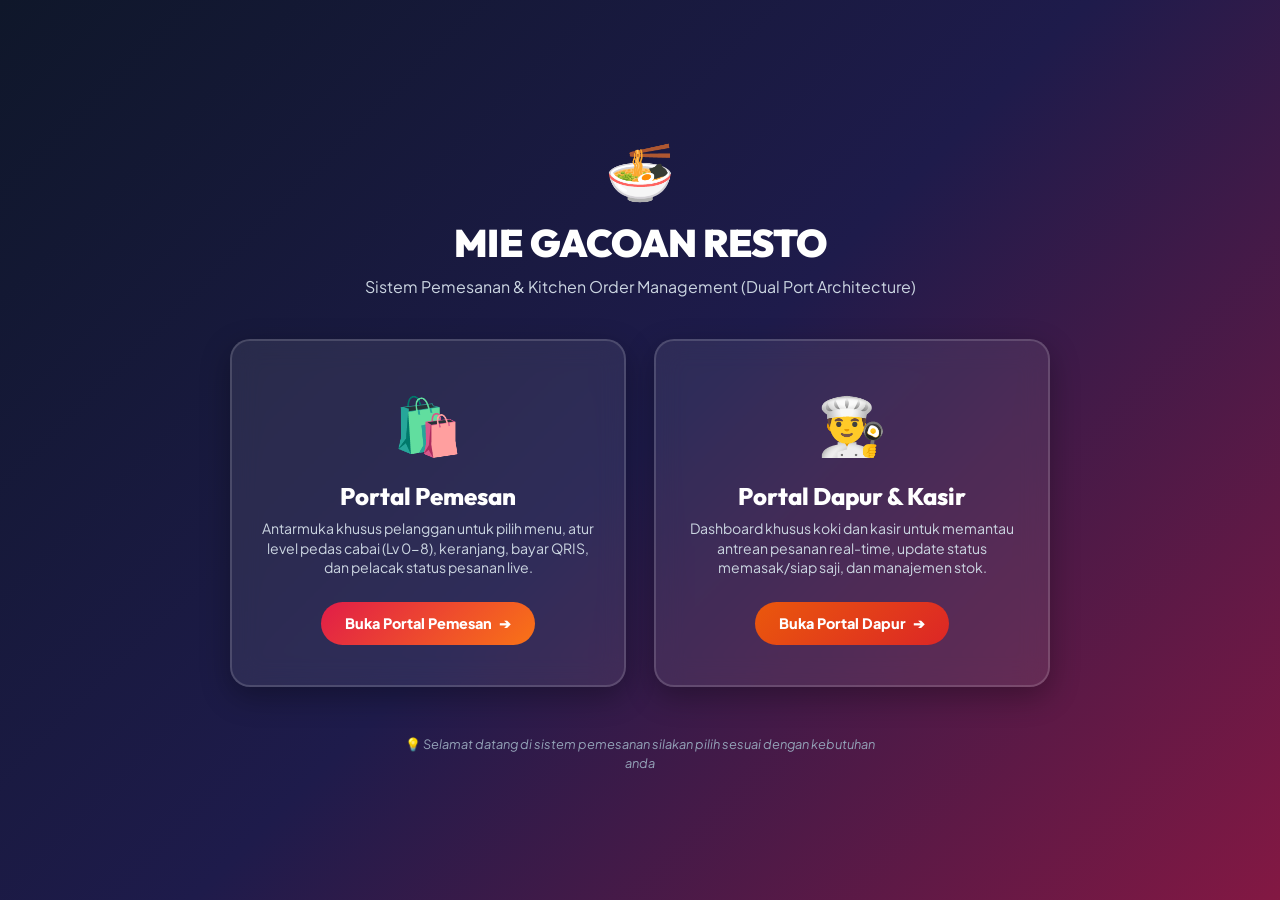
<file: index.html>
<!DOCTYPE html>
<html lang="id">

<head>
  <meta charset="UTF-8">
  <meta name="viewport" content="width=device-width, initial-scale=1.0">
  <title>Mie Gacoan - Portal Pemesanan & Dapur</title>
  <meta name="description"
    content="Pilih portal: Port 3000 untuk Pemesan Pelanggan atau Port 4000 untuk Penjual / Kitchen Display System.">
  <link rel="stylesheet" href="style.css">
  <link rel="icon"
    href="data:image/svg+xml,<svg xmlns=%22http://www.w3.org/2000/svg%22 viewBox=%220%22%3E%3Ctext y=%2226%22 font-size=%2226%22>🍜</text></svg>">
  <style>
    .portal-gateway {
      min-height: 100vh;
      display: flex;
      flex-direction: column;
      align-items: center;
      justify-content: center;
      padding: 2rem 1.25rem;
      background: linear-gradient(135deg, #0f172a 0%, #1e1b4b 50%, #831843 100%);
      color: white;
      text-align: center;
    }

    .portal-cards-grid {
      display: grid;
      grid-template-columns: repeat(auto-fit, minmax(300px, 1fr));
      gap: 1.75rem;
      max-width: 820px;
      width: 100%;
      margin-top: 2.5rem;
    }

    .portal-card-btn {
      background: rgba(255, 255, 255, 0.08);
      backdrop-filter: blur(14px);
      -webkit-backdrop-filter: blur(14px);
      border: 2px solid rgba(255, 255, 255, 0.15);
      border-radius: var(--radius-lg);
      padding: 2.5rem 1.75rem;
      text-decoration: none;
      color: white;
      display: flex;
      flex-direction: column;
      align-items: center;
      transition: all 0.3s cubic-bezier(0.34, 1.56, 0.64, 1);
      box-shadow: 0 10px 30px rgba(0, 0, 0, 0.3);
    }

    .portal-card-btn:hover {
      transform: translateY(-8px) scale(1.02);
      border-color: #fda4af;
      background: rgba(255, 255, 255, 0.14);
      box-shadow: 0 15px 35px rgba(225, 29, 72, 0.35);
    }

    .portal-icon {
      font-size: 3.5rem;
      margin-bottom: 1rem;
    }

    .portal-port-badge {
      display: inline-block;
      padding: 0.3rem 0.85rem;
      border-radius: var(--radius-full);
      font-size: 0.8rem;
      font-weight: 800;
      margin-bottom: 0.75rem;
      text-transform: uppercase;
      letter-spacing: 1px;
    }

    .badge-port-3000 {
      background: #ffe4e6;
      color: #e11d48;
    }

    .badge-port-4000 {
      background: #ffedd5;
      color: #ea580c;
    }

    .portal-title {
      font-size: 1.5rem;
      font-weight: 800;
      margin-bottom: 0.5rem;
    }

    .portal-desc {
      font-size: 0.88rem;
      color: #cbd5e1;
      line-height: 1.4;
    }

    .portal-cta {
      margin-top: 1.5rem;
      padding: 0.65rem 1.5rem;
      border-radius: var(--radius-full);
      font-weight: 800;
      font-size: 0.9rem;
      display: inline-flex;
      align-items: center;
      gap: 0.4rem;
      background: linear-gradient(135deg, var(--primary) 0%, var(--accent-orange) 100%);
      color: white;
    }
  </style>
</head>

<body>

  <div class="portal-gateway">
    <div style="max-width: 600px;">
      <div style="font-size: 3.5rem; margin-bottom: 0.5rem;">🍜</div>
      <h1 style="font-size: 2.4rem; font-weight: 900; letter-spacing: -0.5px;">MIE GACOAN RESTO</h1>
      <p style="color: #cbd5e1; font-size: 1rem; margin-top: 0.5rem;">Sistem Pemesanan & Kitchen Order Management (Dual
        Port Architecture)</p>
    </div>

    <div class="portal-cards-grid">

      <!-- Card Portal Pemesan (Port 3000) -->
      <a href="customer.html" class="portal-card-btn" id="linkCustomerPortal">
        <div class="portal-icon">🛍️</div>
        <h2 class="portal-title">Portal Pemesan</h2>
        <p class="portal-desc">Antarmuka khusus pelanggan untuk pilih menu, atur level pedas cabai (Lv 0-8), keranjang,
          bayar QRIS, dan pelacak status pesanan live.</p>
        <div class="portal-cta">
          <span>Buka Portal Pemesan</span> ➔
        </div>
      </a>

      <!-- Card Portal Penjual / Dapur (Port 4000) -->
      <a href="merchant.html" class="portal-card-btn" id="linkMerchantPortal">
        <div class="portal-icon">👨‍🍳</div>
        <h2 class="portal-title">Portal Dapur & Kasir</h2>
        <p class="portal-desc">Dashboard khusus koki dan kasir untuk memantau antrean pesanan real-time, update status
          memasak/siap saji, dan manajemen stok.</p>
        <div class="portal-cta" style="background: linear-gradient(135deg, #ea580c 0%, #dc2626 100%);">
          <span>Buka Portal Dapur</span> ➔
        </div>
      </a>

    </div>

    <div style="margin-top: 3rem; font-size: 0.8rem; color: #94a3b8; max-width: 500px;">
      <p>💡 <em>Selamat datang di sistem pemesanan silakan pilih sesuai dengan kebutuhan anda
      </p>
    </div>
  </div>

</body>

</html>
</file>
<file: style.css>
/* ==========================================================================
   MIE GACOAN ONLINE ORDERING SYSTEM - DESIGN SYSTEM & STYLESHEET
   Dual Interface: Pelanggan (Customer) & Penjual / Dapur (Merchant KDS)
   ========================================================================== */

@import url('https://fonts.googleapis.com/css2?family=Outfit:wght@400;500;600;700;800;900&family=Plus+Jakarta+Sans:wght@400;500;600;700;800&display=swap');

:root {
  /* Brand Palette */
  --primary: #e11d48;
  --primary-hover: #be123c;
  --primary-light: #ffe4e6;
  --accent-orange: #f97316;
  --accent-orange-dark: #ea580c;
  --accent-yellow: #fbbf24;
  --accent-green: #10b981;
  --accent-blue: #3b82f6;
  --accent-purple: #8b5cf6;

  /* Neutral Dark Theme & Canvas */
  --bg-main: #f8fafc;
  --bg-surface: #ffffff;
  --bg-surface-elevated: #ffffff;
  --bg-dark: #0f172a;
  --bg-dark-card: #1e293b;
  --bg-dark-border: #334155;

  /* Typography Colors */
  --text-main: #0f172a;
  --text-muted: #64748b;
  --text-light: #94a3b8;
  --text-white: #ffffff;

  /* Borders & Shadows */
  --border-light: #e2e8f0;
  --border-focus: #f43f5e;
  --radius-sm: 8px;
  --radius-md: 14px;
  --radius-lg: 20px;
  --radius-full: 9999px;
  --shadow-sm: 0 1px 3px rgba(0, 0, 0, 0.05), 0 1px 2px rgba(0, 0, 0, 0.03);
  --shadow-md: 0 4px 14px -2px rgba(225, 29, 72, 0.12), 0 2px 6px -1px rgba(0, 0, 0, 0.06);
  --shadow-lg: 0 12px 28px -4px rgba(225, 29, 72, 0.18), 0 8px 16px -4px rgba(0, 0, 0, 0.08);
  --shadow-float: 0 20px 40px -8px rgba(15, 23, 42, 0.22);

  /* Transitions */
  --transition-fast: 0.18s cubic-bezier(0.4, 0, 0.2, 1);
  --transition-normal: 0.28s cubic-bezier(0.4, 0, 0.2, 1);
}

/* ==========================================================================
   RESET & BASE STYLES
   ========================================================================== */
* {
  margin: 0;
  padding: 0;
  box-sizing: border-box;
  -webkit-tap-highlight-color: transparent;
}

body {
  font-family: 'Plus Jakarta Sans', -apple-system, BlinkMacSystemFont, 'Segoe UI', Roboto, sans-serif;
  background-color: var(--bg-main);
  color: var(--text-main);
  line-height: 1.5;
  min-height: 100vh;
  overflow-x: hidden;
}

h1, h2, h3, h4, h5, h6 {
  font-family: 'Outfit', sans-serif;
  font-weight: 700;
  line-height: 1.25;
}

button, input, select, textarea {
  font-family: inherit;
  font-size: inherit;
}

button {
  cursor: pointer;
  border: none;
  background: none;
  transition: var(--transition-fast);
}

/* ==========================================================================
   NAVBAR & GLOBAL HEADER
   ========================================================================== */
.main-header {
  position: sticky;
  top: 0;
  z-index: 100;
  background: rgba(255, 255, 255, 0.94);
  backdrop-filter: blur(14px);
  -webkit-backdrop-filter: blur(14px);
  border-bottom: 1px solid var(--border-light);
  box-shadow: var(--shadow-sm);
  padding: 0.75rem 1.25rem;
}

.header-container {
  max-width: 1280px;
  margin: 0 auto;
  display: flex;
  align-items: center;
  justify-content: space-between;
  gap: 1rem;
}

.brand-logo {
  display: flex;
  align-items: center;
  gap: 0.65rem;
  text-decoration: none;
  cursor: pointer;
}

.logo-badge {
  background: linear-gradient(135deg, var(--primary) 0%, var(--accent-orange) 100%);
  color: white;
  width: 44px;
  height: 44px;
  border-radius: var(--radius-md);
  display: flex;
  align-items: center;
  justify-content: center;
  font-size: 1.5rem;
  box-shadow: 0 4px 12px rgba(225, 29, 72, 0.35);
  transform: rotate(-3deg);
  transition: var(--transition-fast);
}

.brand-logo:hover .logo-badge {
  transform: rotate(0deg) scale(1.05);
}

.logo-text h1 {
  font-size: 1.25rem;
  font-weight: 800;
  letter-spacing: -0.5px;
  background: linear-gradient(135deg, #e11d48 0%, #ea580c 100%);
  -webkit-background-clip: text;
  -webkit-text-fill-color: transparent;
}

.logo-text p {
  font-size: 0.7rem;
  color: var(--text-muted);
  font-weight: 600;
  letter-spacing: 1px;
  text-transform: uppercase;
}

/* Mode Switcher Pill (Pelanggan vs Penjual) */
.mode-switcher {
  display: flex;
  background: #f1f5f9;
  padding: 4px;
  border-radius: var(--radius-full);
  border: 1px solid var(--border-light);
}

.mode-btn {
  display: flex;
  align-items: center;
  gap: 0.45rem;
  padding: 0.45rem 1rem;
  border-radius: var(--radius-full);
  font-size: 0.85rem;
  font-weight: 600;
  color: var(--text-muted);
}

.mode-btn.active {
  background: var(--bg-dark);
  color: var(--text-white);
  box-shadow: 0 2px 8px rgba(15, 23, 42, 0.25);
}

.mode-btn.active.merchant-active {
  background: linear-gradient(135deg, #ea580c 0%, #dc2626 100%);
}

.header-actions {
  display: flex;
  align-items: center;
  gap: 0.65rem;
}

.btn-icon {
  width: 40px;
  height: 40px;
  border-radius: var(--radius-md);
  border: 1px solid var(--border-light);
  background: var(--bg-surface);
  display: flex;
  align-items: center;
  justify-content: center;
  color: var(--text-main);
  font-size: 1.15rem;
}

.btn-icon:hover {
  background: var(--primary-light);
  color: var(--primary);
  border-color: #fecdd3;
}

.active-order-pill {
  display: inline-flex;
  align-items: center;
  gap: 0.4rem;
  padding: 0.4rem 0.85rem;
  background: #ecfdf5;
  color: #065f46;
  border: 1px solid #a7f3d0;
  border-radius: var(--radius-full);
  font-size: 0.8rem;
  font-weight: 700;
  cursor: pointer;
  animation: pulse-green 2s infinite;
}

@keyframes pulse-green {
  0%, 100% { transform: scale(1); }
  50% { transform: scale(1.03); }
}

/* ==========================================================================
   VIEW CONTAINERS
   ========================================================================== */
.view-container {
  display: none;
  max-width: 1280px;
  margin: 0 auto;
  padding: 1.5rem 1.25rem 6rem;
}

.view-container.active-view {
  display: block;
  animation: fadeIn 0.3s ease-in-out;
}

@keyframes fadeIn {
  from { opacity: 0; transform: translateY(6px); }
  to { opacity: 1; transform: translateY(0); }
}

/* ==========================================================================
   CUSTOMER VIEW STYLING
   ========================================================================== */

/* Hero / Welcome Banner */
.customer-hero {
  background: linear-gradient(135deg, #1e1b4b 0%, #0f172a 50%, #831843 100%);
  border-radius: var(--radius-lg);
  padding: 2rem 2.25rem;
  color: white;
  margin-bottom: 2rem;
  position: relative;
  overflow: hidden;
  box-shadow: var(--shadow-lg);
  display: flex;
  justify-content: space-between;
  align-items: center;
}

.hero-pattern {
  position: absolute;
  top: 0;
  right: 0;
  bottom: 0;
  width: 45%;
  opacity: 0.12;
  background-image: radial-gradient(#ffffff 2px, transparent 2px);
  background-size: 16px 16px;
  pointer-events: none;
}

.hero-content {
  position: relative;
  z-index: 1;
  max-width: 600px;
}

.hero-tag {
  display: inline-flex;
  align-items: center;
  gap: 0.4rem;
  background: rgba(244, 63, 94, 0.25);
  border: 1px solid rgba(244, 63, 94, 0.5);
  color: #fda4af;
  padding: 0.3rem 0.75rem;
  border-radius: var(--radius-full);
  font-size: 0.78rem;
  font-weight: 700;
  text-transform: uppercase;
  margin-bottom: 0.75rem;
}

.hero-title {
  font-size: 2.2rem;
  font-weight: 800;
  margin-bottom: 0.5rem;
  line-height: 1.2;
}

.hero-title span {
  color: #fb7185;
}

.hero-desc {
  font-size: 0.95rem;
  color: #cbd5e1;
  margin-bottom: 1.25rem;
}

/* Order Preference Bar (Dine In / Table Selection) */
.order-preference-card {
  background: white;
  border-radius: var(--radius-md);
  padding: 1rem 1.25rem;
  box-shadow: var(--shadow-sm);
  border: 1px solid var(--border-light);
  display: flex;
  flex-wrap: wrap;
  align-items: center;
  justify-content: space-between;
  gap: 1rem;
  margin-bottom: 1.75rem;
}

.preference-group {
  display: flex;
  align-items: center;
  gap: 0.75rem;
}

.order-type-switch {
  display: flex;
  background: #f1f5f9;
  padding: 3px;
  border-radius: var(--radius-sm);
}

.order-type-btn {
  padding: 0.45rem 1rem;
  font-size: 0.85rem;
  font-weight: 700;
  color: var(--text-muted);
  border-radius: 6px;
}

.order-type-btn.active {
  background: var(--primary);
  color: white;
}

.table-input-wrapper {
  display: flex;
  align-items: center;
  gap: 0.5rem;
}

.table-input-wrapper label {
  font-size: 0.85rem;
  font-weight: 700;
  color: var(--text-main);
}

.table-select, .table-input, .customer-name-input {
  padding: 0.5rem 0.85rem;
  border-radius: var(--radius-sm);
  border: 1px solid var(--border-light);
  background: #fff;
  font-weight: 600;
  font-size: 0.88rem;
  outline: none;
  width: 200px;
  max-width: 100%;
  transition: all 0.2s ease;
}

.table-select:focus, .table-input:focus, .customer-name-input:focus {
  border-color: var(--primary);
  box-shadow: 0 0 0 3px var(--primary-light);
}

.table-input::placeholder, .customer-name-input::placeholder {
  color: #94a3b8;
  font-weight: 400;
  font-size: 0.82rem;
}

/* Filter & Search Bar */
.catalog-controls {
  display: flex;
  flex-direction: column;
  gap: 1rem;
  margin-bottom: 1.75rem;
}

.category-tabs {
  display: flex;
  gap: 0.6rem;
  overflow-x: auto;
  padding-bottom: 0.5rem;
  scrollbar-width: thin;
}

.category-tab {
  display: flex;
  align-items: center;
  gap: 0.45rem;
  padding: 0.6rem 1.25rem;
  background: white;
  border: 1px solid var(--border-light);
  border-radius: var(--radius-full);
  font-weight: 700;
  font-size: 0.9rem;
  color: var(--text-muted);
  white-space: nowrap;
  box-shadow: var(--shadow-sm);
}

.category-tab:hover {
  border-color: #fda4af;
  color: var(--primary);
}

.category-tab.active {
  background: linear-gradient(135deg, var(--primary) 0%, var(--accent-orange) 100%);
  color: white;
  border-color: transparent;
  box-shadow: 0 4px 12px rgba(225, 29, 72, 0.3);
}

.search-input-box {
  position: relative;
  max-width: 420px;
}

.search-input-box input {
  width: 100%;
  padding: 0.65rem 1rem 0.65rem 2.6rem;
  border-radius: var(--radius-full);
  border: 1px solid var(--border-light);
  background: white;
  font-size: 0.9rem;
  outline: none;
  box-shadow: var(--shadow-sm);
}

.search-input-box input:focus {
  border-color: var(--primary);
  box-shadow: 0 0 0 3px var(--primary-light);
}

.search-icon {
  position: absolute;
  left: 0.95rem;
  top: 50%;
  transform: translateY(-50%);
  color: var(--text-light);
  font-size: 1rem;
}

/* Menu Grid */
.menu-grid {
  display: grid;
  grid-template-columns: repeat(auto-fill, minmax(280px, 1fr));
  gap: 1.5rem;
}

.menu-card {
  background: white;
  border-radius: var(--radius-md);
  border: 1px solid var(--border-light);
  overflow: hidden;
  box-shadow: var(--shadow-sm);
  display: flex;
  flex-direction: column;
  transition: var(--transition-normal);
  position: relative;
}

.menu-card:hover {
  transform: translateY(-5px);
  box-shadow: var(--shadow-md);
  border-color: #fecdd3;
}

.menu-card.sold-out {
  opacity: 0.65;
  filter: grayscale(0.7);
}

.menu-card-img-wrap {
  position: relative;
  width: 100%;
  height: 190px;
  overflow: hidden;
  background: #f1f5f9;
}

.menu-card-img {
  width: 100%;
  height: 100%;
  object-fit: cover;
  transition: transform 0.5s ease;
}

.menu-card:hover .menu-card-img {
  transform: scale(1.06);
}

.menu-badge {
  position: absolute;
  top: 0.75rem;
  left: 0.75rem;
  background: rgba(15, 23, 42, 0.85);
  backdrop-filter: blur(4px);
  color: #fff;
  font-size: 0.72rem;
  font-weight: 800;
  padding: 0.3rem 0.65rem;
  border-radius: var(--radius-full);
}

.sold-out-badge {
  position: absolute;
  top: 50%;
  left: 50%;
  transform: translate(-50%, -50%);
  background: rgba(225, 29, 72, 0.95);
  color: white;
  font-weight: 800;
  padding: 0.5rem 1.25rem;
  border-radius: var(--radius-sm);
  font-size: 0.95rem;
  letter-spacing: 1px;
  text-transform: uppercase;
  box-shadow: 0 4px 15px rgba(0, 0, 0, 0.3);
}

.menu-card-body {
  padding: 1.25rem;
  display: flex;
  flex-direction: column;
  flex: 1;
}

.menu-card-title {
  font-size: 1.15rem;
  font-weight: 800;
  margin-bottom: 0.35rem;
  color: var(--text-main);
}

.menu-card-desc {
  font-size: 0.82rem;
  color: var(--text-muted);
  line-height: 1.4;
  margin-bottom: 1rem;
  flex: 1;
  display: -webkit-box;
  -webkit-line-clamp: 2;
  -webkit-box-orient: vertical;
  overflow: hidden;
}

.menu-card-footer {
  display: flex;
  align-items: center;
  justify-content: space-between;
  border-top: 1px dashed var(--border-light);
  padding-top: 0.85rem;
  margin-top: auto;
}

.menu-card-price {
  display: flex;
  flex-direction: column;
}

.price-current {
  font-size: 1.15rem;
  font-weight: 900;
  color: var(--primary);
  font-family: 'Outfit', sans-serif;
}

.price-original {
  font-size: 0.75rem;
  color: var(--text-light);
  text-decoration: line-through;
}

.btn-add-item {
  display: inline-flex;
  align-items: center;
  gap: 0.35rem;
  padding: 0.55rem 1.15rem;
  background: linear-gradient(135deg, var(--primary) 0%, var(--accent-orange) 100%);
  color: white;
  border-radius: var(--radius-full);
  font-weight: 700;
  font-size: 0.85rem;
  box-shadow: 0 2px 8px rgba(225, 29, 72, 0.3);
}

.btn-add-item:hover:not(:disabled) {
  transform: translateY(-2px);
  box-shadow: 0 4px 14px rgba(225, 29, 72, 0.45);
}

.btn-add-item:disabled {
  background: #cbd5e1;
  color: #64748b;
  cursor: not-allowed;
  box-shadow: none;
}

/* Floating Bottom Cart Bar */
.floating-cart-bar {
  position: fixed;
  bottom: 1.5rem;
  left: 50%;
  transform: translateX(-50%) translateY(120%);
  width: calc(100% - 2.5rem);
  max-width: 650px;
  background: rgba(15, 23, 42, 0.95);
  backdrop-filter: blur(12px);
  -webkit-backdrop-filter: blur(12px);
  color: white;
  padding: 0.85rem 1.25rem;
  border-radius: var(--radius-full);
  box-shadow: var(--shadow-float);
  display: flex;
  align-items: center;
  justify-content: space-between;
  z-index: 90;
  transition: transform 0.35s cubic-bezier(0.34, 1.56, 0.64, 1);
  border: 1px solid rgba(255, 255, 255, 0.15);
}

.floating-cart-bar.visible {
  transform: translateX(-50%) translateY(0);
}

.cart-summary-left {
  display: flex;
  align-items: center;
  gap: 0.85rem;
}

.cart-count-badge {
  background: var(--primary);
  color: white;
  width: 36px;
  height: 36px;
  border-radius: 50%;
  display: flex;
  align-items: center;
  justify-content: center;
  font-weight: 800;
  font-size: 0.95rem;
  box-shadow: 0 2px 8px rgba(225, 29, 72, 0.5);
}

.cart-total-text h4 {
  font-size: 1.05rem;
  font-weight: 800;
  color: #fff;
}

.cart-total-text p {
  font-size: 0.72rem;
  color: #94a3b8;
}

.btn-open-cart {
  padding: 0.6rem 1.35rem;
  background: linear-gradient(135deg, var(--accent-orange) 0%, var(--primary) 100%);
  color: white;
  font-weight: 800;
  font-size: 0.88rem;
  border-radius: var(--radius-full);
  display: inline-flex;
  align-items: center;
  gap: 0.4rem;
}

.btn-open-cart:hover {
  transform: scale(1.03);
}

/* ==========================================================================
   MODAL SYSTEMS (Customization, Cart Drawer, Checkout, Tracker, Receipt)
   ========================================================================== */
.modal-overlay {
  position: fixed;
  inset: 0;
  background: rgba(15, 23, 42, 0.65);
  backdrop-filter: blur(6px);
  -webkit-backdrop-filter: blur(6px);
  z-index: 200;
  display: none;
  align-items: center;
  justify-content: center;
  padding: 1rem;
}

.modal-overlay.active {
  display: flex;
  animation: fadeIn 0.2s ease-out;
}

.modal-card {
  background: white;
  border-radius: var(--radius-lg);
  max-width: 520px;
  width: 100%;
  max-height: 90vh;
  overflow-y: auto;
  box-shadow: var(--shadow-float);
  position: relative;
  display: flex;
  flex-direction: column;
}

.modal-header {
  padding: 1.25rem 1.5rem;
  border-bottom: 1px solid var(--border-light);
  display: flex;
  align-items: center;
  justify-content: space-between;
  position: sticky;
  top: 0;
  background: white;
  z-index: 10;
}

.modal-title {
  font-size: 1.2rem;
  font-weight: 800;
  color: var(--text-main);
}

.btn-close-modal {
  width: 32px;
  height: 32px;
  border-radius: 50%;
  background: #f1f5f9;
  display: flex;
  align-items: center;
  justify-content: center;
  font-size: 1.1rem;
  color: var(--text-muted);
}

.btn-close-modal:hover {
  background: #e2e8f0;
  color: var(--text-main);
}

.modal-body {
  padding: 1.5rem;
  display: flex;
  flex-direction: column;
  gap: 1.25rem;
}

.modal-footer {
  padding: 1.25rem 1.5rem;
  border-top: 1px solid var(--border-light);
  background: #f8fafc;
  display: flex;
  align-items: center;
  justify-content: space-between;
  position: sticky;
  bottom: 0;
}

/* Customization Modal Specific */
.item-preview-header {
  display: flex;
  gap: 1rem;
  align-items: center;
  background: #f8fafc;
  padding: 0.85rem;
  border-radius: var(--radius-md);
  border: 1px solid var(--border-light);
}

.preview-thumbnail {
  width: 70px;
  height: 70px;
  border-radius: var(--radius-sm);
  object-fit: cover;
}

.preview-info h4 {
  font-size: 1.05rem;
  font-weight: 800;
}

.preview-info p {
  font-size: 0.95rem;
  font-weight: 800;
  color: var(--primary);
}

.level-selector-grid {
  display: grid;
  grid-template-columns: repeat(2, 1fr);
  gap: 0.6rem;
}

.level-option-btn {
  border: 2px solid var(--border-light);
  border-radius: var(--radius-md);
  padding: 0.65rem 0.85rem;
  text-align: left;
  display: flex;
  flex-direction: column;
  gap: 0.2rem;
  background: white;
  transition: var(--transition-fast);
}

.level-option-btn:hover {
  border-color: #fda4af;
  background: #fff1f2;
}

.level-option-btn.selected {
  border-color: var(--primary);
  background: #ffe4e6;
  box-shadow: 0 0 0 2px var(--primary);
}

.level-badge-row {
  display: flex;
  align-items: center;
  justify-content: space-between;
}

.level-name {
  font-weight: 800;
  font-size: 0.85rem;
  color: var(--text-main);
}

.level-desc {
  font-size: 0.72rem;
  color: var(--text-muted);
}

.quantity-stepper {
  display: flex;
  align-items: center;
  gap: 0.65rem;
}

.qty-btn {
  width: 36px;
  height: 36px;
  border-radius: 50%;
  background: #f1f5f9;
  border: 1px solid var(--border-light);
  font-weight: 800;
  font-size: 1.1rem;
  display: flex;
  align-items: center;
  justify-content: center;
}

.qty-btn:hover {
  background: var(--primary-light);
  color: var(--primary);
}

.qty-display {
  font-weight: 800;
  font-size: 1.1rem;
  min-width: 24px;
  text-align: center;
}

.notes-input {
  width: 100%;
  padding: 0.65rem;
  border: 1px solid var(--border-light);
  border-radius: var(--radius-sm);
  font-size: 0.85rem;
  resize: vertical;
  min-height: 60px;
}

/* Cart Drawer (Slide-Over) */
.cart-drawer-overlay {
  position: fixed;
  inset: 0;
  background: rgba(15, 23, 42, 0.6);
  backdrop-filter: blur(4px);
  z-index: 210;
  display: none;
  justify-content: flex-end;
}

.cart-drawer-overlay.active {
  display: flex;
  animation: fadeIn 0.2s ease-out;
}

.cart-drawer {
  background: white;
  width: 100%;
  max-width: 480px;
  height: 100vh;
  display: flex;
  flex-direction: column;
  box-shadow: var(--shadow-float);
  animation: slideLeft 0.3s cubic-bezier(0.16, 1, 0.3, 1);
}

@keyframes slideLeft {
  from { transform: translateX(100%); }
  to { transform: translateX(0); }
}

.cart-items-list {
  flex: 1;
  overflow-y: auto;
  padding: 1.25rem;
  display: flex;
  flex-direction: column;
  gap: 1rem;
}

.cart-item-card {
  display: flex;
  gap: 0.85rem;
  padding: 0.85rem;
  background: #f8fafc;
  border-radius: var(--radius-md);
  border: 1px solid var(--border-light);
  position: relative;
}

.cart-item-thumb {
  width: 65px;
  height: 65px;
  border-radius: var(--radius-sm);
  object-fit: cover;
}

.cart-item-content {
  flex: 1;
  display: flex;
  flex-direction: column;
}

.cart-item-title {
  font-size: 0.95rem;
  font-weight: 800;
}

.cart-item-meta {
  font-size: 0.75rem;
  color: var(--primary);
  font-weight: 700;
  margin-bottom: 0.25rem;
}

.cart-item-notes {
  font-size: 0.72rem;
  color: var(--text-muted);
  font-style: italic;
  margin-bottom: 0.4rem;
}

.cart-item-bottom {
  display: flex;
  align-items: center;
  justify-content: space-between;
  margin-top: auto;
}

.cart-item-price {
  font-weight: 800;
  font-size: 0.95rem;
  color: var(--text-main);
}

.btn-remove-item {
  position: absolute;
  top: 0.5rem;
  right: 0.5rem;
  color: #94a3b8;
  font-size: 0.95rem;
}

.btn-remove-item:hover {
  color: var(--primary);
}

.cart-billing-box {
  padding: 1.25rem;
  border-top: 1px solid var(--border-light);
  background: #f8fafc;
  display: flex;
  flex-direction: column;
  gap: 0.5rem;
}

.bill-row {
  display: flex;
  justify-content: space-between;
  font-size: 0.88rem;
  color: var(--text-muted);
}

.bill-row.total {
  font-size: 1.15rem;
  font-weight: 900;
  color: var(--text-main);
  border-top: 1px dashed var(--border-light);
  padding-top: 0.5rem;
  margin-top: 0.25rem;
}

.btn-checkout-now {
  width: 100%;
  padding: 0.9rem;
  background: linear-gradient(135deg, var(--primary) 0%, var(--accent-orange) 100%);
  color: white;
  border-radius: var(--radius-md);
  font-weight: 800;
  font-size: 1rem;
  box-shadow: 0 4px 14px rgba(225, 29, 72, 0.35);
  display: flex;
  align-items: center;
  justify-content: center;
  gap: 0.5rem;
}

.btn-checkout-now:hover {
  transform: translateY(-2px);
  box-shadow: 0 6px 18px rgba(225, 29, 72, 0.45);
}

/* Payment Modal Specific */
.payment-methods-grid {
  display: grid;
  grid-template-columns: repeat(3, 1fr);
  gap: 0.6rem;
  margin-bottom: 1rem;
}

.pay-method-btn {
  border: 2px solid var(--border-light);
  border-radius: var(--radius-md);
  padding: 0.75rem 0.5rem;
  text-align: center;
  font-weight: 700;
  font-size: 0.8rem;
  background: white;
  display: flex;
  flex-direction: column;
  align-items: center;
  gap: 0.35rem;
}

.pay-method-btn.selected {
  border-color: var(--primary);
  background: #fff1f2;
  color: var(--primary);
}

.qr-code-container {
  background: white;
  border: 2px dashed #cbd5e1;
  border-radius: var(--radius-md);
  padding: 1.5rem;
  text-align: center;
  display: flex;
  flex-direction: column;
  align-items: center;
  gap: 0.75rem;
}

.qr-placeholder-svg {
  width: 180px;
  height: 180px;
  background: #f8fafc;
  border-radius: var(--radius-sm);
  padding: 8px;
  box-shadow: var(--shadow-sm);
}

.countdown-badge {
  background: #fef2f2;
  color: #b91c1c;
  border: 1px solid #fecaca;
  padding: 0.25rem 0.75rem;
  border-radius: var(--radius-full);
  font-size: 0.78rem;
  font-weight: 700;
}

/* Order Tracker Modal */
.tracker-status-box {
  background: linear-gradient(135deg, #1e293b 0%, #0f172a 100%);
  color: white;
  border-radius: var(--radius-md);
  padding: 1.5rem;
  text-align: center;
}

.tracker-order-id {
  font-size: 0.85rem;
  color: #94a3b8;
  font-weight: 600;
}

.tracker-badge {
  display: inline-flex;
  align-items: center;
  gap: 0.4rem;
  background: var(--primary);
  color: white;
  font-weight: 800;
  padding: 0.4rem 1rem;
  border-radius: var(--radius-full);
  margin: 0.75rem 0 0.25rem;
  font-size: 1rem;
}

.tracker-timeline {
  display: flex;
  flex-direction: column;
  gap: 1.25rem;
  position: relative;
  padding-left: 2rem;
  margin: 1rem 0;
}

.tracker-timeline::before {
  content: '';
  position: absolute;
  left: 11px;
  top: 10px;
  bottom: 10px;
  width: 2px;
  background: #e2e8f0;
}

.timeline-step {
  position: relative;
  display: flex;
  flex-direction: column;
}

.step-circle {
  position: absolute;
  left: -2rem;
  top: 0;
  width: 24px;
  height: 24px;
  border-radius: 50%;
  background: white;
  border: 3px solid #cbd5e1;
  display: flex;
  align-items: center;
  justify-content: center;
  font-size: 0.75rem;
  z-index: 2;
}

.timeline-step.completed .step-circle {
  border-color: var(--accent-green);
  background: var(--accent-green);
  color: white;
}

.timeline-step.active .step-circle {
  border-color: var(--primary);
  background: white;
  box-shadow: 0 0 0 4px var(--primary-light);
}

.step-title {
  font-weight: 800;
  font-size: 0.95rem;
  color: var(--text-main);
}

.step-desc {
  font-size: 0.75rem;
  color: var(--text-muted);
}

/* ==========================================================================
   MERCHANT / KITCHEN VIEW STYLING
   ========================================================================== */
.merchant-view-header {
  display: flex;
  flex-wrap: wrap;
  align-items: center;
  justify-content: space-between;
  gap: 1rem;
  margin-bottom: 1.75rem;
  background: var(--bg-dark);
  color: white;
  padding: 1.5rem 1.75rem;
  border-radius: var(--radius-lg);
  box-shadow: var(--shadow-md);
}

.merchant-title h2 {
  font-size: 1.6rem;
  font-weight: 800;
  display: flex;
  align-items: center;
  gap: 0.5rem;
}

.merchant-title p {
  color: #94a3b8;
  font-size: 0.85rem;
}

.merchant-kpi-grid {
  display: grid;
  grid-template-columns: repeat(auto-fit, minmax(200px, 1fr));
  gap: 1rem;
  margin-bottom: 2rem;
}

.kpi-card {
  background: white;
  border-radius: var(--radius-md);
  padding: 1.25rem;
  border: 1px solid var(--border-light);
  box-shadow: var(--shadow-sm);
  display: flex;
  align-items: center;
  gap: 1rem;
}

.kpi-icon {
  width: 48px;
  height: 48px;
  border-radius: var(--radius-md);
  display: flex;
  align-items: center;
  justify-content: center;
  font-size: 1.5rem;
}

.kpi-icon.revenue { background: #ecfdf5; color: #059669; }
.kpi-icon.orders { background: #eff6ff; color: #2563eb; }
.kpi-icon.kitchen { background: #fff7ed; color: #ea580c; }
.kpi-icon.bestseller { background: #fdf2f8; color: #db2777; }

.kpi-data h5 {
  font-size: 0.75rem;
  color: var(--text-muted);
  text-transform: uppercase;
  letter-spacing: 0.5px;
}

.kpi-data h3 {
  font-size: 1.35rem;
  font-weight: 900;
  color: var(--text-main);
}

/* Kitchen Order Board */
.merchant-tabs-bar {
  display: flex;
  align-items: center;
  justify-content: space-between;
  border-bottom: 1px solid var(--border-light);
  margin-bottom: 1.5rem;
  gap: 1rem;
  overflow-x: auto;
}

.merchant-tab-group {
  display: flex;
  gap: 0.5rem;
}

.merchant-filter-btn {
  padding: 0.65rem 1.25rem;
  font-weight: 700;
  font-size: 0.9rem;
  color: var(--text-muted);
  border-bottom: 2px solid transparent;
  display: flex;
  align-items: center;
  gap: 0.4rem;
  white-space: nowrap;
}

.merchant-filter-btn.active {
  color: var(--primary);
  border-bottom-color: var(--primary);
}

.filter-badge-count {
  padding: 0.15rem 0.55rem;
  border-radius: var(--radius-full);
  font-size: 0.72rem;
  background: #e2e8f0;
  color: var(--text-main);
}

.merchant-filter-btn.active .filter-badge-count {
  background: var(--primary-light);
  color: var(--primary);
}

.orders-grid {
  display: grid;
  grid-template-columns: repeat(auto-fill, minmax(340px, 1fr));
  gap: 1.25rem;
}

.order-kitchen-card {
  background: white;
  border-radius: var(--radius-md);
  border: 1px solid var(--border-light);
  box-shadow: var(--shadow-sm);
  display: flex;
  flex-direction: column;
  overflow: hidden;
  transition: var(--transition-fast);
}

.order-kitchen-card:hover {
  box-shadow: var(--shadow-md);
}

.order-kitchen-card.status-menunggu { border-top: 4px solid #f59e0b; }
.order-kitchen-card.status-diproses { border-top: 4px solid #3b82f6; }
.order-kitchen-card.status-siap { border-top: 4px solid #10b981; }
.order-kitchen-card.status-selesai { border-top: 4px solid #64748b; opacity: 0.8; }
.order-kitchen-card.status-dibatalkan { border-top: 4px solid #ef4444; opacity: 0.6; }

.order-card-header {
  padding: 1rem 1.25rem;
  background: #f8fafc;
  border-bottom: 1px solid var(--border-light);
  display: flex;
  justify-content: space-between;
  align-items: center;
}

.order-id-tag {
  font-weight: 900;
  font-size: 1.05rem;
  color: var(--text-main);
}

.order-time-elapsed {
  font-size: 0.75rem;
  color: var(--text-muted);
  font-weight: 600;
}

.order-customer-info {
  padding: 0.75rem 1.25rem;
  background: #fff;
  border-bottom: 1px dashed var(--border-light);
  display: flex;
  align-items: center;
  justify-content: space-between;
  font-size: 0.85rem;
}

.customer-pill {
  font-weight: 700;
  color: var(--text-main);
}

.type-pill {
  font-weight: 800;
  padding: 0.2rem 0.6rem;
  border-radius: var(--radius-full);
  font-size: 0.75rem;
}

.type-pill.dinein { background: #e0e7ff; color: #4338ca; }
.type-pill.takeaway { background: #ffedd5; color: #c2410c; }

.order-items-scroll {
  padding: 1rem 1.25rem;
  display: flex;
  flex-direction: column;
  gap: 0.65rem;
  flex: 1;
  max-height: 250px;
  overflow-y: auto;
}

.order-item-row {
  display: flex;
  justify-content: space-between;
  font-size: 0.88rem;
  line-height: 1.3;
}

.item-qty-name {
  font-weight: 700;
  color: var(--text-main);
}

.item-level-tag {
  display: inline-block;
  background: #fee2e2;
  color: #991b1b;
  font-weight: 800;
  font-size: 0.7rem;
  padding: 0.1rem 0.4rem;
  border-radius: 4px;
  margin-left: 0.35rem;
}

.order-notes-tag {
  font-size: 0.72rem;
  color: #b45309;
  background: #fef3c7;
  padding: 0.2rem 0.5rem;
  border-radius: 4px;
  margin-top: 0.2rem;
  display: inline-block;
}

.order-card-footer {
  padding: 1rem 1.25rem;
  background: #f8fafc;
  border-top: 1px solid var(--border-light);
  display: flex;
  align-items: center;
  justify-content: space-between;
  gap: 0.5rem;
}

.btn-kitchen-action {
  flex: 1;
  padding: 0.6rem 0.85rem;
  border-radius: var(--radius-sm);
  font-weight: 800;
  font-size: 0.82rem;
  text-align: center;
  color: white;
  display: flex;
  align-items: center;
  justify-content: center;
  gap: 0.35rem;
}

.btn-kitchen-action.btn-process { background: #3b82f6; }
.btn-kitchen-action.btn-ready { background: #10b981; }
.btn-kitchen-action.btn-finish { background: #0f172a; }
.btn-kitchen-action.btn-cancel { background: #ef4444; }

.btn-kitchen-action:hover {
  opacity: 0.9;
  transform: translateY(-1px);
}

/* Stock Management Section */
.merchant-section {
  margin-top: 3rem;
  background: white;
  border-radius: var(--radius-lg);
  padding: 1.75rem;
  border: 1px solid var(--border-light);
  box-shadow: var(--shadow-sm);
}

.section-header-title {
  display: flex;
  justify-content: space-between;
  align-items: center;
  margin-bottom: 1.25rem;
}

.stock-table {
  width: 100%;
  border-collapse: collapse;
  font-size: 0.88rem;
}

.stock-table th {
  background: #f8fafc;
  padding: 0.75rem 1rem;
  text-align: left;
  font-weight: 700;
  color: var(--text-muted);
  border-bottom: 1px solid var(--border-light);
}

.stock-table td {
  padding: 0.85rem 1rem;
  border-bottom: 1px solid var(--border-light);
  vertical-align: middle;
}

/* Switch Toggle for Stock */
.switch-toggle {
  position: relative;
  display: inline-block;
  width: 44px;
  height: 24px;
}

.switch-toggle input {
  opacity: 0;
  width: 0;
  height: 0;
}

.slider-round {
  position: absolute;
  cursor: pointer;
  inset: 0;
  background-color: #cbd5e1;
  transition: 0.3s;
  border-radius: 24px;
}

.slider-round:before {
  position: absolute;
  content: "";
  height: 18px;
  width: 18px;
  left: 3px;
  bottom: 3px;
  background-color: white;
  transition: 0.3s;
  border-radius: 50%;
}

input:checked + .slider-round {
  background-color: var(--accent-green);
}

input:checked + .slider-round:before {
  transform: translateX(20px);
}

/* ==========================================================================
   PRINT RECEIPT STYLING (STRUK KASIR)
   ========================================================================== */
.receipt-paper {
  background: white;
  width: 100%;
  max-width: 320px;
  margin: 0 auto;
  padding: 1.5rem;
  font-family: 'Courier New', Courier, monospace;
  font-size: 0.82rem;
  color: #000;
  border: 1px dashed #94a3b8;
  box-shadow: var(--shadow-md);
  border-radius: 4px;
}

.receipt-header {
  text-align: center;
  border-bottom: 1px dashed #000;
  padding-bottom: 0.75rem;
  margin-bottom: 0.75rem;
}

.receipt-header h3 {
  font-size: 1.15rem;
  font-weight: 900;
  font-family: inherit;
}

.receipt-divider {
  border-top: 1px dashed #000;
  margin: 0.5rem 0;
}

.receipt-row {
  display: flex;
  justify-content: space-between;
  margin-bottom: 0.2rem;
}

.receipt-footer {
  text-align: center;
  margin-top: 1rem;
  font-size: 0.75rem;
  border-top: 1px dashed #000;
  padding-top: 0.75rem;
}

@media print {
  body * {
    visibility: hidden;
  }
  .receipt-paper, .receipt-paper * {
    visibility: visible;
  }
  .receipt-paper {
    position: absolute;
    left: 0;
    top: 0;
    width: 100%;
    max-width: 100%;
    border: none;
    box-shadow: none;
  }
}

/* ==========================================================================
   RESPONSIVE ADJUSTMENTS
   ========================================================================== */
@media (max-width: 768px) {
  .header-container {
    flex-wrap: wrap;
  }
  .hero-title {
    font-size: 1.75rem;
  }
  .menu-grid {
    grid-template-columns: repeat(auto-fill, minmax(220px, 1fr));
    gap: 1rem;
  }
  .menu-card-img-wrap {
    height: 150px;
  }
  .level-selector-grid {
    grid-template-columns: 1fr;
  }
  .payment-methods-grid {
    grid-template-columns: repeat(2, 1fr);
  }
}
</file>
